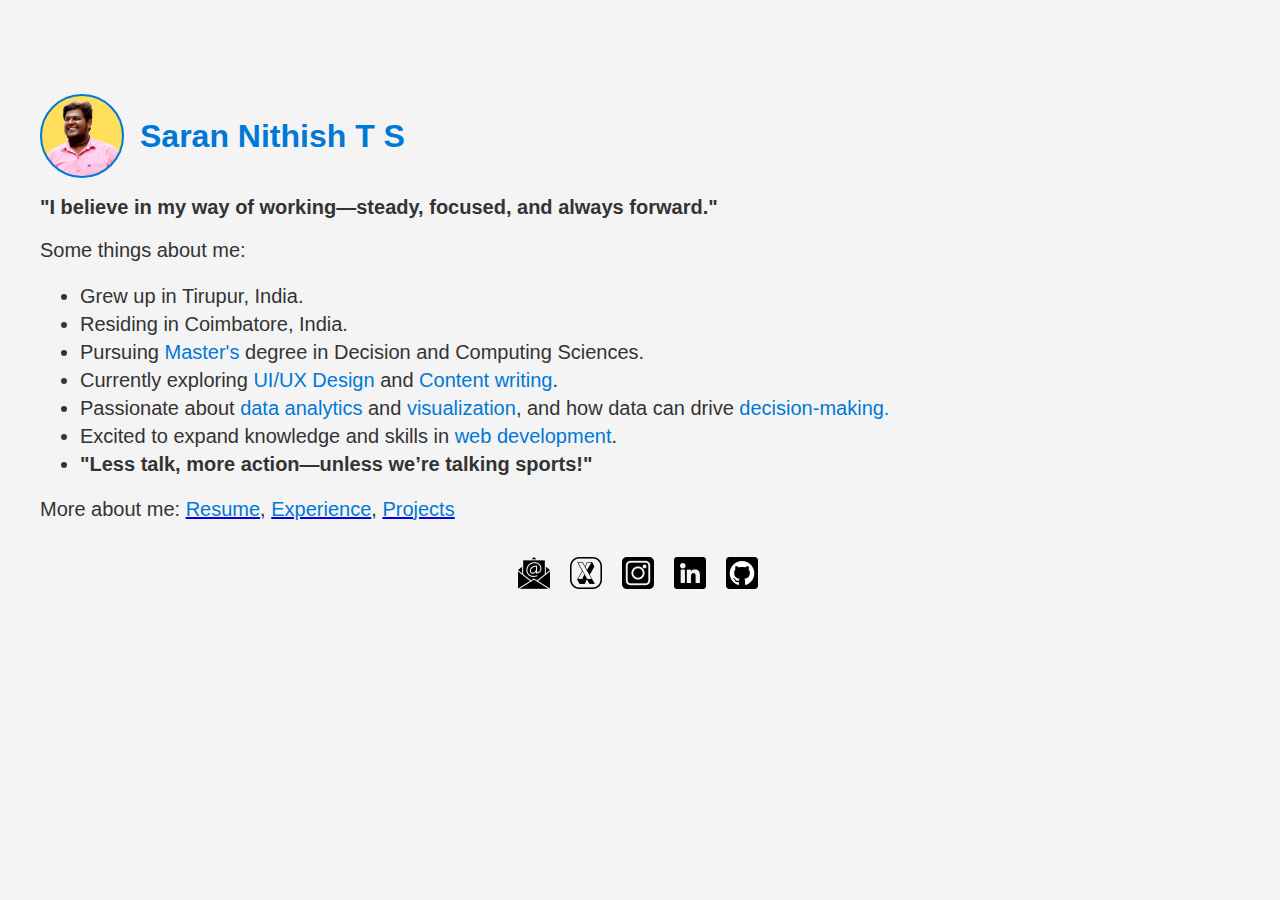
<file: index.html>
<!DOCTYPE html>
<html lang="en">

<head>
    <meta charset="UTF-8">
    <meta name="viewport" content="width=device-width, initial-scale=1.0">
    <title>Saran Nithish T S</title>
    <link rel="icon" type="image/png" href="images/Saran Nithish T S.png">
    <link rel="stylesheet" href="css/style.css">
</head>

<body>
    <header>
    </header>
    <div class="container">
        <section id="about" class="section">
            <div style="display: flex; align-items: center; gap: 1rem;">
                <div
                    style="width: 80px; height: 80px; border-radius: 50%; background: url('images/Saran\ Nithish\ T\ S.png') no-repeat center/cover; border: 2px solid #0078d7;">
                </div>
                <h1>Saran Nithish T S</h1>
            </div>
            <br>
            <b>"I believe in my way of working—steady, focused, and always forward."</b>
            <P>
                Some things about me:
            <ul>
                <li>
                    Grew up in Tirupur, India.
                </li>
                <li>
                    Residing in Coimbatore, India.
                </li>
                <li>
                    <div>
                        Pursuing <span style="color: #0078d7;">Master's</span> degree in Decision and Computing
                        Sciences.
                    </div>
                </li>
                <li>
                    Currently exploring <span style="color: #0078d7;">UI/UX Design</span> and <span
                        style="color: #0078d7;">Content writing</span>.
                </li>
                <li>
                    Passionate about <span style="color: #0078d7;">data analytics</span> and<span
                        style="color: #0078d7;"> visualization</span>, and how data can drive <span
                        style="color: #0078d7;">decision-making.
                </li></span>
                <li>
                    Excited to expand knowledge and skills in <span style="color: #0078d7;">web development</span>.
                </li>
                <li>
                    <b>
                        "Less talk, more action—unless we’re talking sports!"
                    </b>
                </li>
            </ul>
            <p>
                More about me:
                <a href="https://drive.google.com/file/d/1k5HI47AbjK9SF5rF-bXWjnKqZQLkwE6Y/view?usp=drive_link"
                    target="_blank"> <span style="color: #0078d7;">Resume</span></a>,
                <a href="Experience.html" > <span style="color: #0078d7;">Experience</span></a>,
                <a href="Projects.html" > <span style="color:  #0078d7;">Projects</span></a>
            </p>
            <div class="social-media">
                <a href="mailto:sarannithish069@gmail.com" target="_blank" title="Email">
                    <img src="logo/email.png" alt="Email" class="social-icon">
                </a>
                <a href="https://x.com/saran_nithish_" target="_blank" title="Twitter">
                    <img src="logo/twitter.png" alt="Twitter" class="social-icon">
                </a>
                <a href="https://www.instagram.com/saran__nithish/" target="_blank" title="Instagram">
                    <img src="logo/instagram.png" alt="Instagram" class="social-icon">
                </a>
                <a href="https://www.linkedin.com/in/sarannithish/" target="_blank" title="LinkedIn">
                    <img src="logo/linkedin.png" alt="LinkedIn" class="social-icon">
                </a>
                <a href="https://github.com/SaranNithish2972" target="_blank" title="GitHub">
                    <img src="logo/github.png" alt="GitHub" class="social-icon">
                </a>
            </div>
        </section>
    </div>

    <!-- <footer>
        <p>&copy; 2024 Saran Nithish T S</p>
    </footer> -->
</body>

</html>
</file>
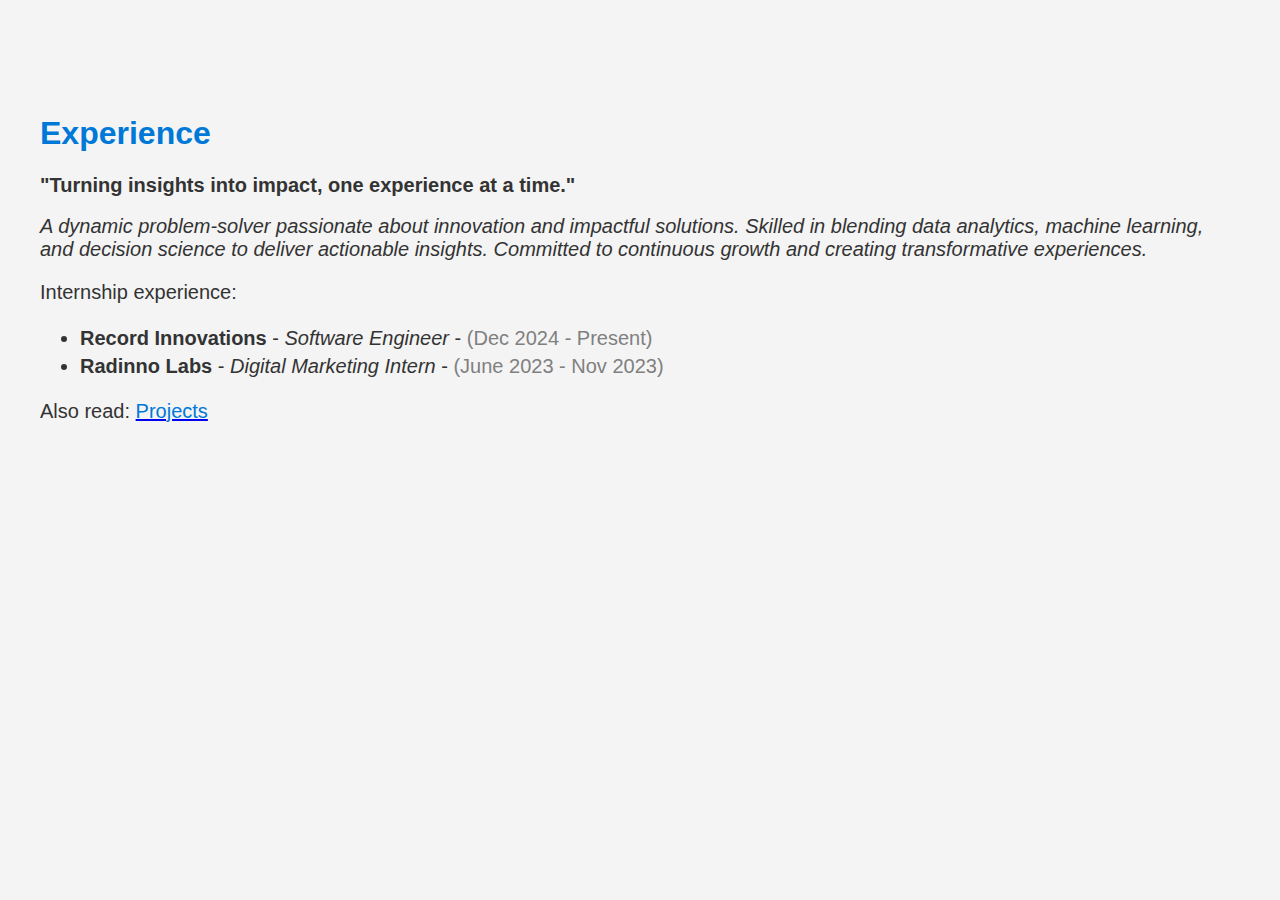
<file: Experience.html>
<!DOCTYPE html>
<html lang="en">

<head>
    <meta charset="UTF-8">
    <meta name="viewport" content="width=device-width, initial-scale=1.0">
    <title>Saran Nithish T S</title>
    <link rel="icon" type="image/png" href="images/Saran Nithish T S.png">
    <link rel="stylesheet" href="css/style.css">
</head>

<body>
    <header>
    </header>
    <div class="container">
        <section id="about" class="section">
            <div style="display: flex; align-items: center; gap: 1rem;">
                <h1>Experience</h1>
            </div>
            <b>"Turning insights into impact, one experience at a time."</b><br>
            <br>
            <i>A dynamic problem-solver passionate about innovation and impactful solutions. Skilled in blending data
                analytics, machine learning, and decision science to deliver actionable insights. Committed to
                continuous growth and creating transformative experiences.</i>
            <P>
                Internship experience:
            <ul>
                <li>
                    <b>Record Innovations</b> - <i>Software Engineer</i> - <span style="color: grey;">(Dec
                        2024 - Present)</span>
                </li>
                <li>
                    <b>Radinno Labs</b> - <i>Digital Marketing Intern</i> - <span style="color: grey;">(June 2023 - Nov
                        2023)</span>
                </li>
            </ul>
            <p>
                Also read:
                <a href="Projects.html" > <span style="color:  #0078d7;">Projects</span></a>
            </p>
        </section>
    </div>

    <!-- <footer>
        <p>&copy; 2024 Saran Nithish T S</p>
    </footer> -->
</body>

</html>
</file>
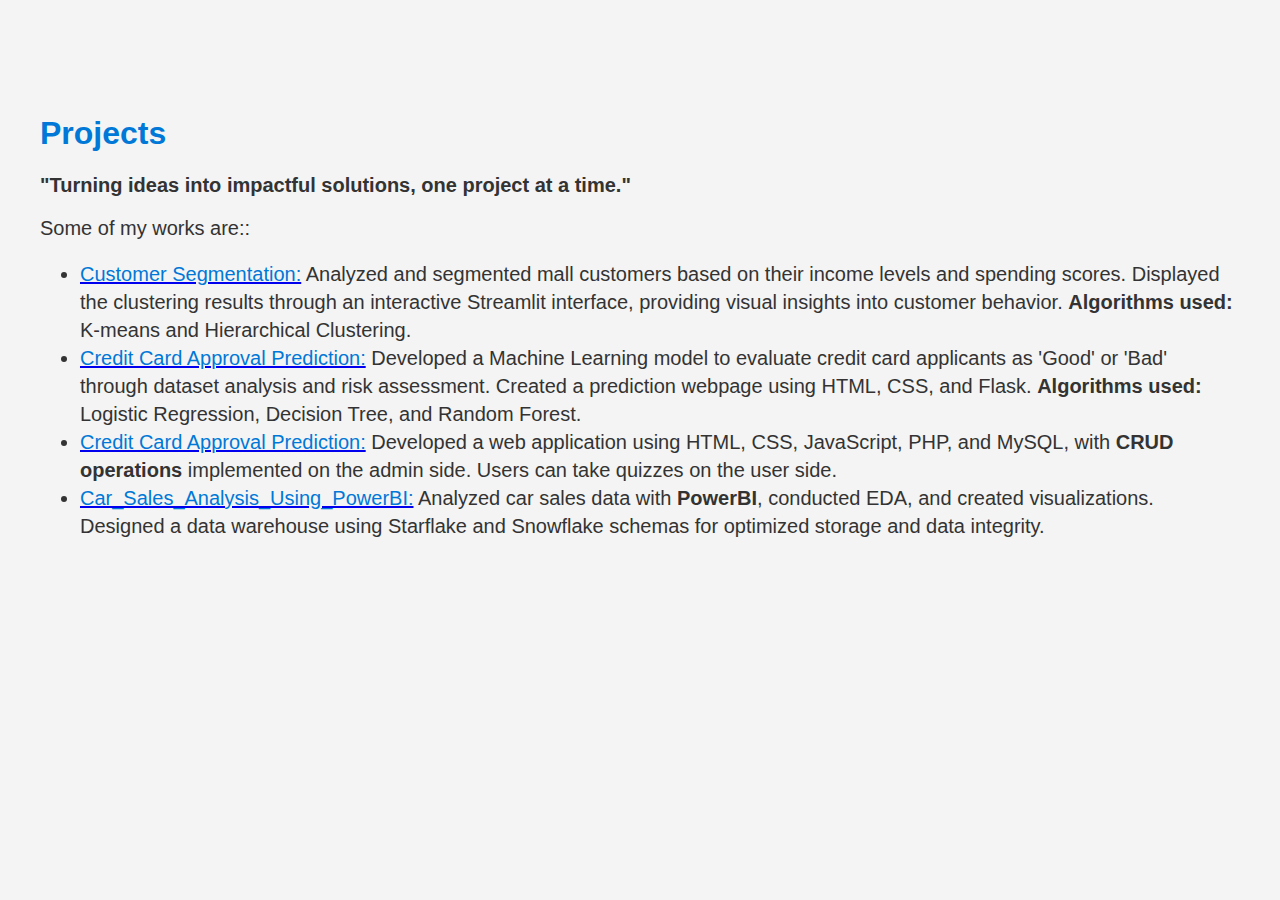
<file: Projects.html>
<!DOCTYPE html>
<html lang="en">

<head>
    <meta charset="UTF-8">
    <meta name="viewport" content="width=device-width, initial-scale=1.0">
    <title>Saran Nithish T S</title>
    <link rel="icon" type="image/png" href="images/Saran Nithish T S.png">
    <link rel="stylesheet" href="css/style.css">
</head>

<body>
    <header>

    </header>
    <div class="container">
        <section id="about" class="section">
            <div style="display: flex; align-items: center; gap: 1rem;">
                <h1>Projects</h1>
            </div>
            <b>"Turning ideas into impactful solutions, one project at a time."</b> <br>
            <P>
                Some of my works are::
            <ul>
                <li>
                    <div>
                        <a href="https://github.com/SaranNithish2972/Customer_Segmentation" target="_blank"><span
                                style="color: #0078d7;">Customer Segmentation:</span></a>
                        Analyzed and segmented mall customers based on their income levels and spending scores.
                        Displayed the clustering results through an interactive Streamlit interface, providing visual
                        insights into customer behavior.
                        <b>Algorithms used:</b> K-means and Hierarchical Clustering.
                    </div>
                </li>
                <li>
                    <div>
                        <a href="https://github.com/SaranNithish2972/Credit_Card_Approval_Prediction"
                            target="_blank"><span style="color: #0078d7;">Credit Card Approval Prediction:</span></a>
                        Developed a Machine Learning model to evaluate credit card applicants as 'Good' or 'Bad' through
                        dataset analysis and risk assessment. Created a prediction webpage using HTML, CSS, and Flask.
                        <b>Algorithms used:</b> Logistic Regression, Decision Tree, and Random Forest.
                    </div>
                </li>
                <li>
                    <div>
                        <a href="https://github.com/SaranNithish2972/Quiz_Application" target="_blank"><span
                                style="color: #0078d7;">Credit Card Approval Prediction:</span></a>
                        Developed a web application using HTML, CSS, JavaScript, PHP, and MySQL, with <b>CRUD
                            operations</b> implemented on the admin side. Users can take quizzes on the user side.
                    </div>
                </li>
                <li>
                    <div>
                        <a href="https://github.com/SaranNithish2972/Car_Sales_Analysis_Using_PowerBI"
                            target="_blank"><span style="color: #0078d7;">Car_Sales_Analysis_Using_PowerBI:</span></a>
                        Analyzed car sales data with <b>PowerBI</b>, conducted EDA, and created visualizations. Designed
                        a data warehouse using Starflake and Snowflake schemas for optimized storage and data integrity.
                    </div>
                </li>
            </ul>
        </section>
    </div>

    <!-- <footer>
        <p>&copy; 2024 Saran Nithish T S</p>
    </footer> -->
</body>

</html>
</file>
<file: css/style.css>
body {
    font-family: Arial, sans-serif;
    margin: 0;
    padding: 0;
    background-color: #f4f4f4;
    color: #333;
}

header {
    color: #fff;
    padding: 1rem 0;
    text-align: center;
    margin-top: 30px;
}

nav {
    display: flex;
    justify-content: left;
    gap: 1rem;
    padding: 1rem 0;
    background-color: #333;
}

nav a {
    color: #fff;
    text-decoration: none;
    font-size: 1.2rem;
    margin-right: 30px ;
}

nav a:hover {
    text-decoration: underline;
}

.container {
    padding: 2rem;
    max-width: 1200px;
    margin: auto;
}


.section {
    margin-bottom: 2rem;
}


h2 {
    color: #0078d7;
}
h1 {
    color: #0078d7;
}

p {
    font-size: 20px; 
}
i{
    font-size: 20px;
}
b {
    font-size: 20px; 
}
li {
    font-size: 20px; 
    line-height: 1.4;
}

.social-media {
    display: flex;
    justify-content: center;
    gap: 1rem;
    padding: 1rem 0;
    background-color: #f4f4f4;
}

.social-media a {
    display: flex; /* Ensure the clickable area wraps around the icon */
    width: 36px;
    height: 45px;
    bottom: 45px;
}

.social-icon {
    width: 32px;
    height: 32px;
    transition: transform 0.3s;
}

.social-icon:hover {
    transform: scale(1.2); /* Zoom effect on hover */
}

footer {
    text-align: center;
    padding: 1rem 0;
    /* background: #0078d7; */
    color: black;
    position: fixed;
    bottom: 0px;
    width: 100%;
    margin-bottom: 20px;
}
</file>
